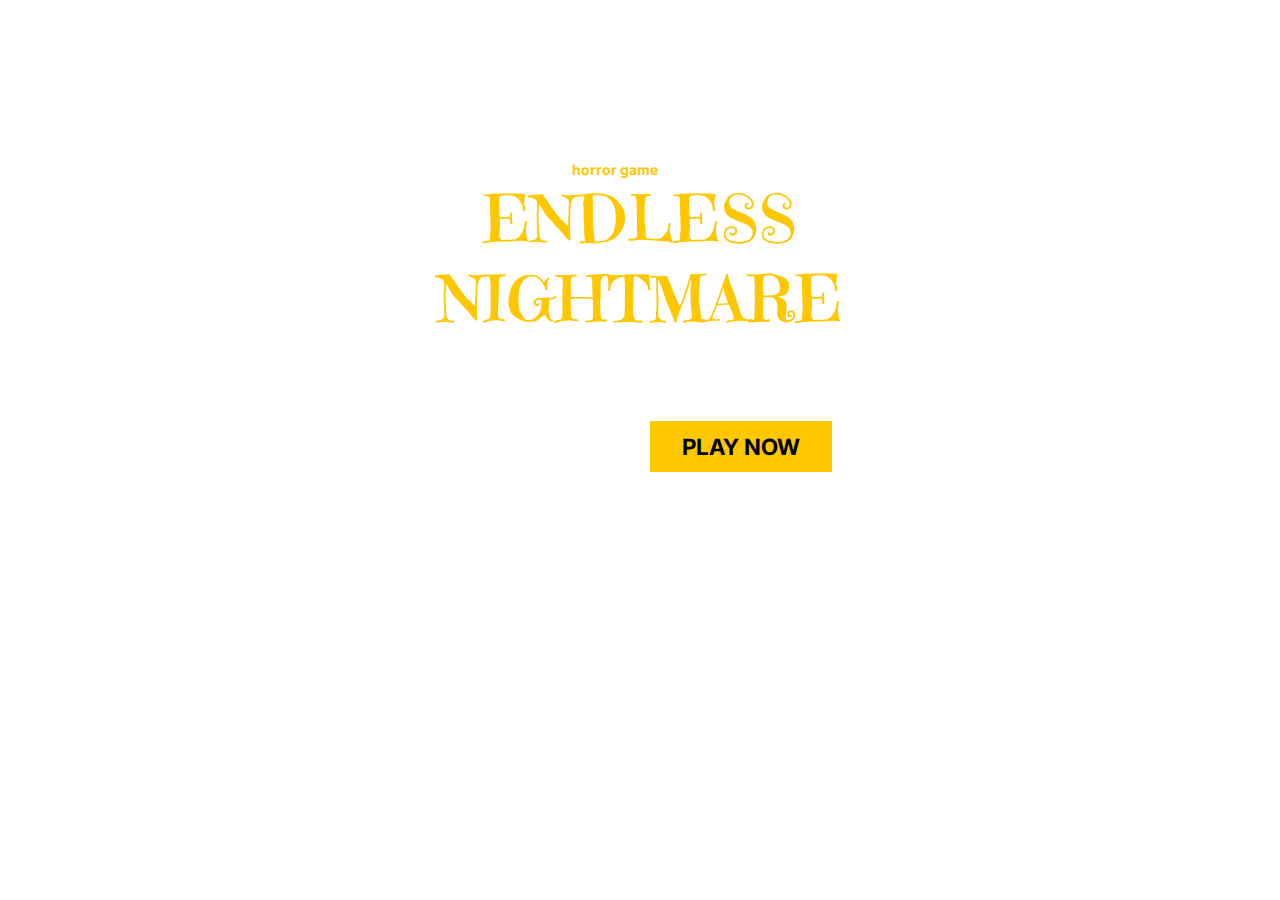
<file: index.html>
<!DOCTYPE html>
<html lang="pt-br">
<head>
    <link rel="preconnect" href="https://fonts.googleapis.com">
    <link rel="preconnect" href="https://fonts.gstatic.com" crossorigin>
    <link href="https://fonts.googleapis.com/css2?family=Emilys+Candy&family=Inter:wght@400;700&display=swap" rel="stylesheet">
    <meta charset="UTF-8">
    <meta http-equiv="X-UA-Compatible" content="IE=edge">
    <meta name="viewport" content="width=<device-widh>, initial-scale=1.0">
    <title>Horror Game of the  year</title>
    <link rel="stylesheet" href="./style.css">
</head>
<body>
    <h3>
        the <span>horror game</span>  of the year
    </h3>
    <h1>
        ENDLESS <br> NIGHTMARE
    </h1>
    <p>
        You need to find the way out or your night will never end!
    </p>
    <a href="#">
        READ MORE
    </a>
    <a href="#" class="btn-primary">
        PLAY NOW
    </a>
</body>
</html>
</file>
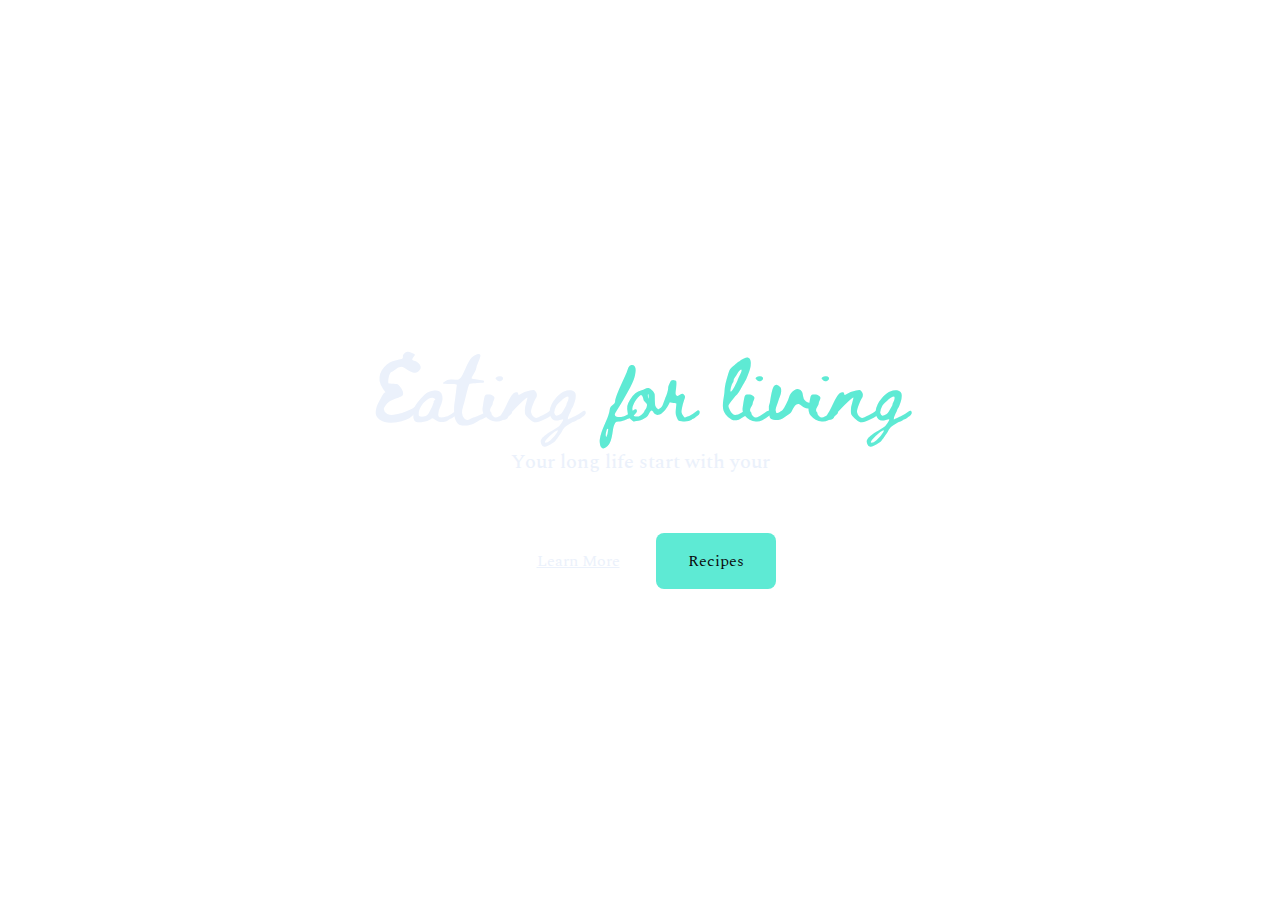
<file: Desafio 02/index.html>
<!DOCTYPE html>
<html lang="en">
<head>
    <link rel="preconnect" href="https://fonts.googleapis.com">
    <link rel="preconnect" href="https://fonts.gstatic.com" crossorigin>
    <link href="https://fonts.googleapis.com/css2?family=Beth+Ellen&family=Spectral:wght@500;600&display=swap" rel="stylesheet">
    <meta charset="UTF-8">
    <meta http-equiv="X-UA-Compatible" content="IE=edge">
    <meta name="viewport" content="width=<device-width>, initial-scale=1.0">
    <title>Healthy</title>
    <link rel="stylesheet" href="./style.css">
</head>
<body>
    <h1>Eating <span>for living</span> </h1>
    
    <p>Your long life start with your  </p>
    <div>
        <a href="#">Learn More</a>

        <a href="#" class="btn-primary">Recipes</a>
    </div>
</body>
</html>
</file>
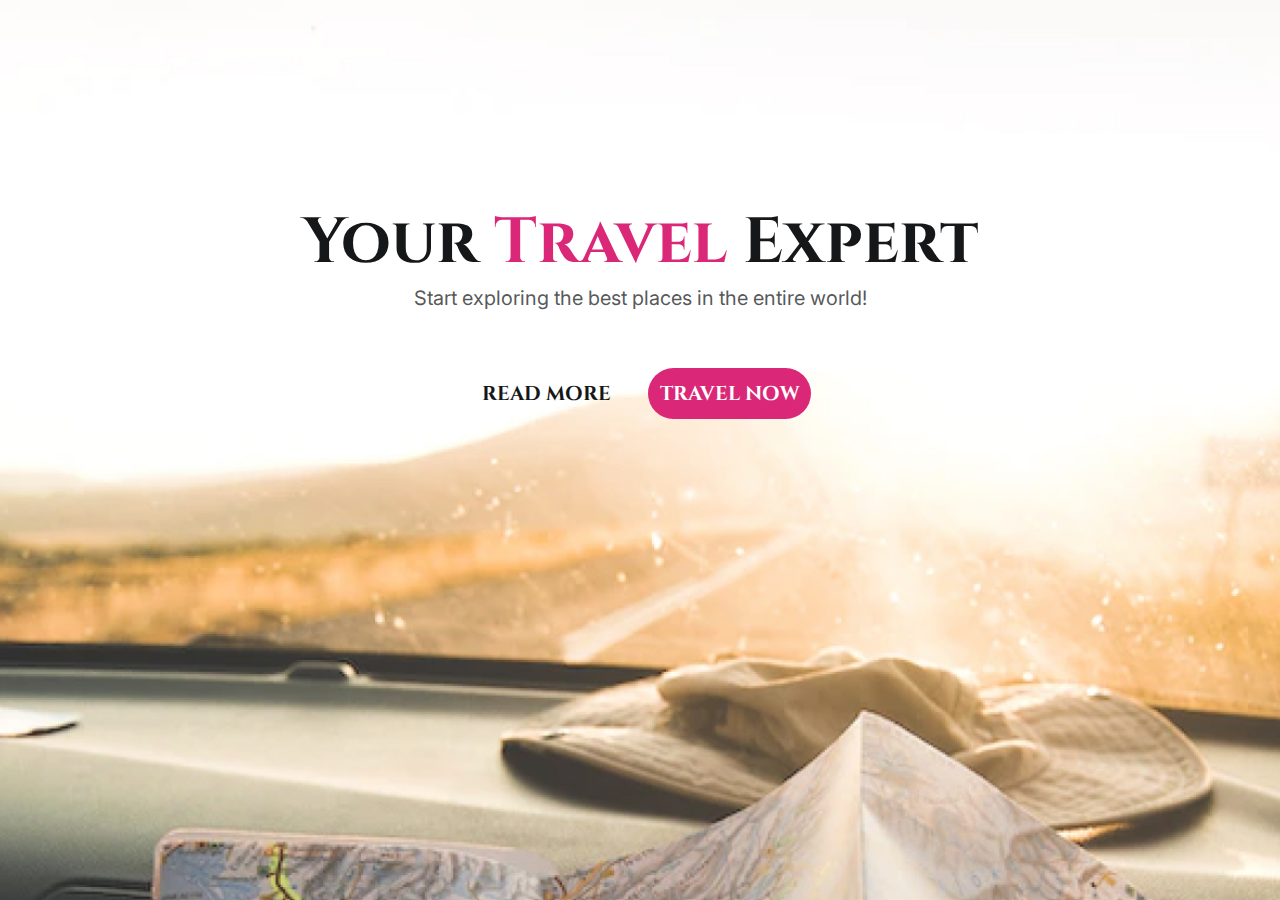
<file: Desafio01/index.html>
<!DOCTYPE html>
<html lang="en">
<head>
    <link rel="preconnect" href="https://fonts.googleapis.com">
    <link rel="preconnect" href="https://fonts.gstatic.com" crossorigin>
    <link href="https://fonts.googleapis.com/css2?family=Cinzel:wght@700&family=Inter&display=swap" rel="stylesheet">
    <meta charset="UTF-8">
    <meta http-equiv="X-UA-Compatible" content="IE=edge">
    <meta name="viewport" content="width=device-width, initial-scale=1.0">
    <title>Travel Expert LP</title>
    <link rel="stylesheet" href="style.css">
</head>
<body>
    <h1>
        Your <span>Travel</span> Expert
    </h1>
    <p>
        Start exploring the best places in the entire world!
    </p>
    <a href="#">
        READ MORE
    </a>
    <a href="#" class="btn-primary">
        TRAVEL NOW
    </a>
</body>
</html>
</file>
<file: style.css>
*{
    margin: 0;
    box-sizing: border-box;
    -webkit-font-smoothing: antialiased;
    -moz-osx-font-smoothing: grayscale;
}

body{
    text-align: center;
    padding-top: 160px;
    background-image: url(https://i.ibb.co/D5R4pyX/background-image.jpg);
    background-repeat:no-repeat;
    background-size: cover;

    height: 100vh;
    font-family: 'Inter', sans-serif;
}
h3 span{
    color: #FFC700;
}

h3{
    color :#FFFF;
    line-height: 19px;
    font-size: 14px;

}

h1{
    color: #FFC700;
    font-weight: 400;
    font-size: 64px;
    line-height: 80px;
    font-family: 'Emilys Candy', cursive;

}
p{
    font-size: 20px;
    line-height: 24px;
    margin-bottom: 72px;
    color: #FFFF;
    opacity: 0.7;
}

a {
    padding: 12px 32px;
    font-weight: 700;
    font-size: 20px;
    line-height: 24px;
    color: #FFFFFF;
    font-size: 22.5px;
    opacity: 0.6;
    margin-right: 10px;
}

a:hover,
.btn-primary {
    color: black;
    text-decoration: none;
    background-color: #FFC700;
    opacity: 1;
    margin-right: 10px;
    
}
</file>
<file: Desafio 02/style.css>
*{
    margin: 0;
    box-sizing: border-box;
    -webkit-font-smoothing: antialiased;
    -moz-osx-font-smoothing: grayscale;
}


body{
    font-family: "Spectral", serif;
    text-align: center;

    background: url(https://i.ibb.co/V2LsKCM/background-image.jpg) no-repeat center/cover ;
    height: 100vh;

    color:#ebf1fb;

    display: grid;
    place-content: center;
}
h1 span{
    color: #5EEAD4;
}

h1{
    font-family: "Beth Ellen", cursive;
    font-weight: 400;
    color: #ebf1fb;
    font-size: 64px;
    line-height: 120px;
}
p{
    font-weight: 500;
    font-size:20px;
    line-height: 30px;

    margin-bottom: 72px;
}
a{
    color: #ebf1fb;
    padding: 16px 32px;
    
}
a:hover,
.btn-primary{
    background: #5EEAD4;
    border-radius: 8px;
    color: #0B0C0E;
    text-decoration: none;
}

.btn-primary:hover{
    background: #d6ece8;
}
</file>
<file: Desafio01/style.css>
*{
    margin: 0;
    box-sizing: border-box;
    -webkit-font-smoothing: antialiased;
    -moz-osx-font-smoothing: grayscale;
}
body{
    text-align: center;
    background-image: url(./TravelExpertLP.jpg);
    background-repeat: no-repeat;
    background-size: cover;

    background-position: center;

    height: 100vh;

}

h1 span{
    color: #DB2777;
}

h1{
    color: #151718;
    padding-top: 200px;
    font-family: 'Cinzel';
    font-size: 64px;
    font-weight: 700;
    line-height: 86px;

}
p{
    font-family: 'Inter';
    font-size: 20px;
    font-weight: 400;
    line-height: 24px;
    color: #2C2E2FE5;
    opacity: 0.9;
    margin-bottom: 72px;
}
a{
    
    padding: 12px;
    margin: 10px;
    font-family: 'Cinzel';
    font-style: normal;
    font-weight: 700;
    font-size: 20px;
    line-height: 24px;
  
    color: #151718;

    text-decoration: none;
}
a:hover,
.btn-primary{
  font-family: 'Cinzel';
    font-style: normal;
    font-weight: 700;
    font-size: 20px;
    line-height: 24px;

    color: #FFFFFF;
    background-color: #DB2777;
    border-radius: 80px;

    text-decoration: none;
}
.btn-primary:hover{
    background-color: #2571af;
}
</file>
